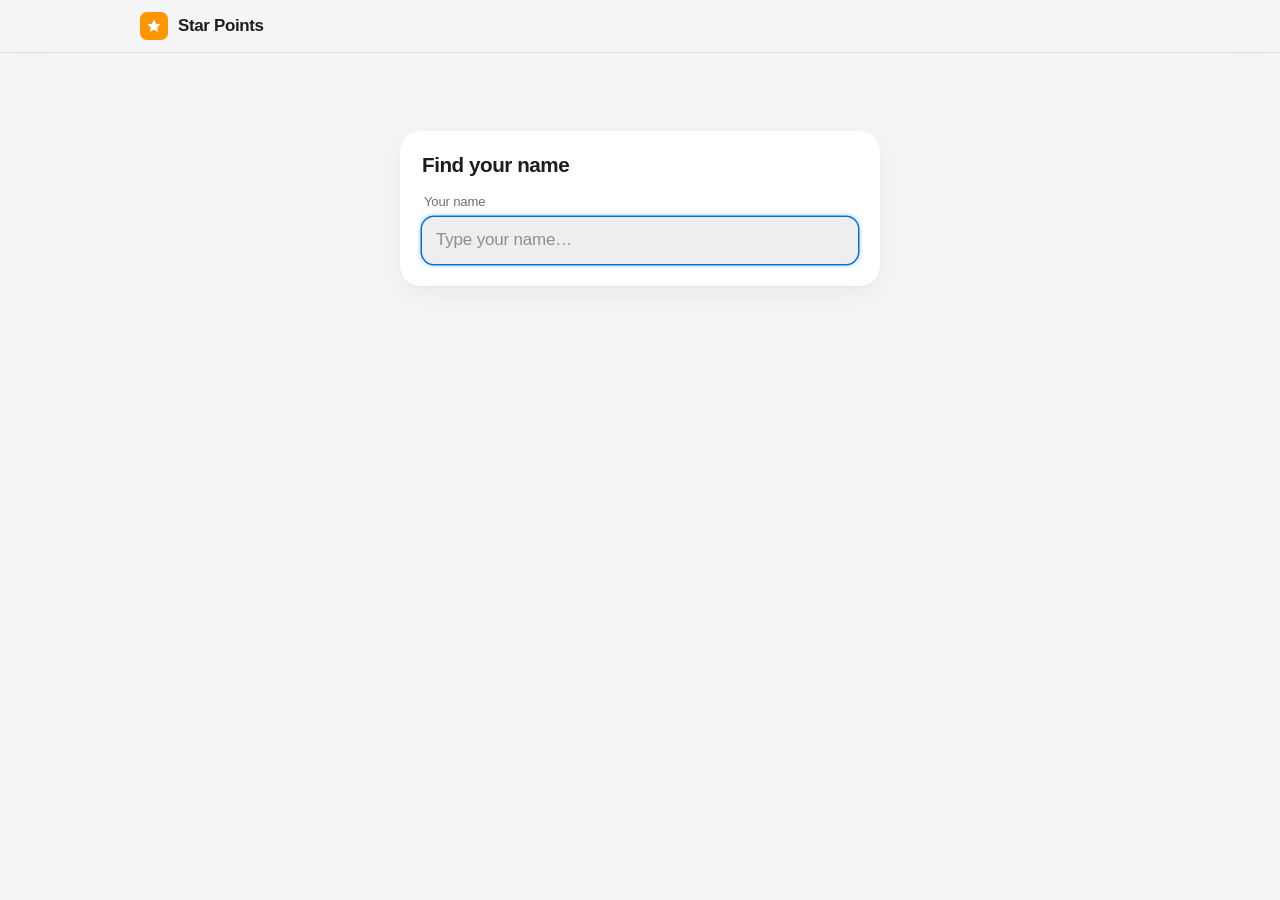
<file: index.html>
<!doctype html>
<html lang="en">
<head>
  <meta charset="utf-8">
  <meta name="viewport" content="width=device-width, initial-scale=1, viewport-fit=cover">
  <meta name="theme-color" content="#f5f5f7" media="(prefers-color-scheme: light)">
  <meta name="theme-color" content="#000000" media="(prefers-color-scheme: dark)">
  <meta name="apple-mobile-web-app-capable" content="yes">
  <meta name="apple-mobile-web-app-title" content="Star Points">
  <link rel="icon" href="data:image/svg+xml,%3Csvg xmlns='http://www.w3.org/2000/svg' viewBox='0 0 32 32'%3E%3Crect width='32' height='32' rx='8' fill='%23ff9500'/%3E%3Cpath transform='translate(6.4 6.4) scale(.8)' fill='%23fff' d='M12 2.2l3 6.3 6.9.9-5 4.8 1.2 6.8L12 17.7 5.9 21l1.2-6.8-5-4.8 6.9-.9z'/%3E%3C/svg%3E">
  <title>Star Points</title>
  <link rel="stylesheet" href="assets/style.css">
</head>
<body>
  <header class="top">
    <div class="bar">
      <h1 class="brand"><span class="logo"></span>Star Points</h1>
      <button id="switch" class="text" hidden>Change name</button>
    </div>
  </header>
  <div class="wrap">
    <main id="app"></main>
  </div>
  <script src="config.js"></script>
  <script src="assets/api.js"></script>
  <script src="assets/student.js"></script>
</body>
</html>
</file>
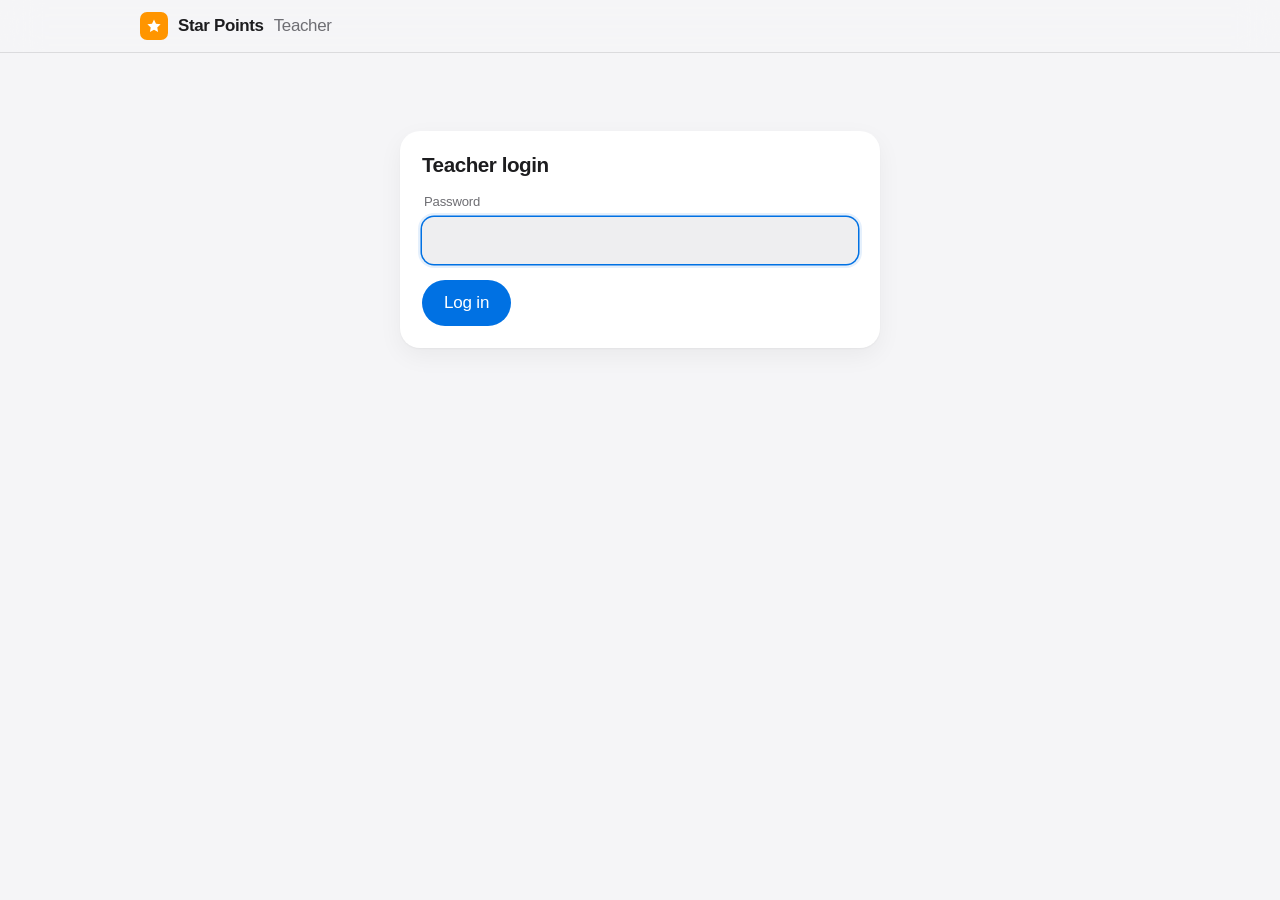
<file: teacher/index.html>
<!doctype html>
<html lang="en">
<head>
  <meta charset="utf-8">
  <meta name="viewport" content="width=device-width, initial-scale=1, viewport-fit=cover">
  <meta name="theme-color" content="#f5f5f7" media="(prefers-color-scheme: light)">
  <meta name="theme-color" content="#000000" media="(prefers-color-scheme: dark)">
  <meta name="apple-mobile-web-app-capable" content="yes">
  <meta name="apple-mobile-web-app-title" content="Star Points">
  <link rel="icon" href="data:image/svg+xml,%3Csvg xmlns='http://www.w3.org/2000/svg' viewBox='0 0 32 32'%3E%3Crect width='32' height='32' rx='8' fill='%23ff9500'/%3E%3Cpath transform='translate(6.4 6.4) scale(.8)' fill='%23fff' d='M12 2.2l3 6.3 6.9.9-5 4.8 1.2 6.8L12 17.7 5.9 21l1.2-6.8-5-4.8 6.9-.9z'/%3E%3C/svg%3E">
  <meta name="robots" content="noindex">
  <title>Star Points · Teacher</title>
  <link rel="stylesheet" href="../assets/style.css">
</head>
<body>
  <header class="top">
    <div class="bar">
      <h1 class="brand"><span class="logo"></span>Star Points <small>Teacher</small></h1>
      <button id="logout" class="text" hidden>Log out</button>
    </div>
  </header>
  <div class="wrap">
    <main id="app"></main>
  </div>

  <dialog id="edit-dialog">
    <form id="edit-form" method="dialog">
      <h2>Edit student</h2>
      <div class="field">
        <label for="edit-name">Name</label>
        <input id="edit-name" required maxlength="80">
      </div>
      <div class="field">
        <label for="edit-stars">Stars</label>
        <input id="edit-stars" type="number" min="0" required>
      </div>
      <div class="row">
        <button type="submit">Save</button>
        <button type="button" class="ghost" id="edit-cancel">Cancel</button>
        <button type="button" class="danger" id="edit-delete">Delete student</button>
      </div>
    </form>
  </dialog>

  <script src="../config.js"></script>
  <script src="../assets/api.js"></script>
  <script src="../assets/teacher.js"></script>
</body>
</html>
</file>
<file: assets/style.css>
/* Star Points — one stylesheet for the student and teacher pages.
   Follows the system look on Apple devices: system font, grouped cards,
   filled controls, automatic dark mode. */

:root {
  color-scheme: light dark;

  --bg: #f5f5f7;
  --panel: #ffffff;
  --ink: #1d1d1f;
  --muted: #6e6e73;
  --line: rgba(60, 60, 67, 0.14);
  --fill: rgba(118, 118, 128, 0.12);
  --fill-strong: rgba(118, 118, 128, 0.2);
  --bar: rgba(245, 245, 247, 0.72);

  --blue: #0071e3;
  --blue-press: #0062c4;
  --orange: #ff9500;
  --orange-ink: #a85d00;
  --orange-tint: rgba(255, 149, 0, 0.14);
  --green: #1d8a3c;
  --green-tint: rgba(52, 199, 89, 0.16);
  --red: #d70015;
  --red-tint: rgba(255, 59, 48, 0.12);
  --blue-tint: rgba(0, 113, 227, 0.1);

  --card-face: #fffdf8;
  --card-edge: rgba(168, 93, 0, 0.18);
  --shadow: 0 1px 2px rgba(0, 0, 0, 0.04), 0 8px 24px rgba(0, 0, 0, 0.05);

  --radius: 20px;
  --gap: 16px;
  --font: -apple-system, BlinkMacSystemFont, "SF Pro Text", "Helvetica Neue", Helvetica, Arial, sans-serif;
  --mono: ui-monospace, "SF Mono", SFMono-Regular, Menlo, Consolas, monospace;
}

@media (prefers-color-scheme: dark) {
  :root {
    --bg: #000000;
    --panel: #1c1c1e;
    --ink: #f5f5f7;
    --muted: #98989d;
    --line: rgba(84, 84, 88, 0.6);
    --fill: rgba(118, 118, 128, 0.24);
    --fill-strong: rgba(118, 118, 128, 0.36);
    --bar: rgba(22, 22, 23, 0.72);

    --blue: #0a84ff;
    --blue-press: #3b9bff;
    --orange: #ff9f0a;
    --orange-ink: #ffb340;
    --orange-tint: rgba(255, 159, 10, 0.18);
    --green: #30d158;
    --green-tint: rgba(48, 209, 88, 0.18);
    --red: #ff453a;
    --red-tint: rgba(255, 69, 58, 0.18);
    --blue-tint: rgba(10, 132, 255, 0.2);

    --card-face: #2c2c2e;
    --card-edge: rgba(255, 159, 10, 0.3);
    --shadow: none;
  }
}

* { box-sizing: border-box; }

html { -webkit-text-size-adjust: 100%; }

body {
  margin: 0;
  background: var(--bg);
  color: var(--ink);
  font: 17px/1.47 var(--font);
  letter-spacing: -0.011em;
  -webkit-font-smoothing: antialiased;
  -webkit-tap-highlight-color: transparent;
}

/* ---------- Top bar ---------- */

header.top {
  position: sticky; top: 0; z-index: 5;
  background: var(--bar);
  -webkit-backdrop-filter: saturate(180%) blur(20px);
  backdrop-filter: saturate(180%) blur(20px);
  border-bottom: 0.5px solid var(--line);
  padding-top: env(safe-area-inset-top);
}
header.top .bar {
  max-width: 1040px; margin: 0 auto; min-height: 52px;
  padding: 6px max(20px, env(safe-area-inset-right)) 6px max(20px, env(safe-area-inset-left));
  display: flex; align-items: center; justify-content: space-between; gap: 12px;
}
.brand {
  margin: 0; display: flex; align-items: center; gap: 10px;
  font-size: 1.06rem; font-weight: 600; letter-spacing: -0.02em; white-space: nowrap;
}
.brand small { font-size: inherit; font-weight: 400; color: var(--muted); }
.logo {
  width: 28px; height: 28px; border-radius: 7px; flex: none;
  background: var(--orange); display: grid; place-items: center;
}
.logo::after, .stamp.on::after {
  content: ""; width: 60%; height: 60%; background: #fff;
  -webkit-mask: var(--star-shape) center / contain no-repeat;
  mask: var(--star-shape) center / contain no-repeat;
}
:root {
  --star-shape: url("data:image/svg+xml,%3Csvg xmlns='http://www.w3.org/2000/svg' viewBox='0 0 24 24'%3E%3Cpath d='M12 2.2l3 6.3 6.9.9-5 4.8 1.2 6.8L12 17.7 5.9 21l1.2-6.8-5-4.8 6.9-.9z'/%3E%3C/svg%3E");
}

/* ---------- Page ---------- */

.wrap {
  max-width: 1040px; margin: 0 auto;
  padding: 24px max(20px, env(safe-area-inset-right)) calc(72px + env(safe-area-inset-bottom)) max(20px, env(safe-area-inset-left));
}

h2 { margin: 0 0 14px; font-size: 1.29rem; line-height: 1.2; font-weight: 600; letter-spacing: -0.022em; }
p { margin: 0 0 14px; }
.muted { color: var(--muted); font-size: 0.88rem; line-height: 1.4; }

.panel {
  background: var(--panel);
  border-radius: var(--radius);
  box-shadow: var(--shadow);
  padding: 22px;
  margin-bottom: var(--gap);
}
#app > .panel:only-child { max-width: 480px; margin: 6vh auto 0; }

/* ---------- Controls ---------- */

label { display: block; font-size: 0.82rem; font-weight: 500; color: var(--muted); margin: 0 0 6px 2px; }

input, textarea {
  width: 100%; min-height: 46px; padding: 11px 14px;
  font: inherit; color: inherit; letter-spacing: inherit;
  background: var(--fill); border: 0; border-radius: 12px;
  -webkit-appearance: none; appearance: none;
  transition: box-shadow 0.15s;
}
input::placeholder, textarea::placeholder { color: var(--muted); opacity: 0.75; }
input:focus-visible, textarea:focus-visible, button:focus-visible {
  outline: none; box-shadow: 0 0 0 4px var(--blue-tint), 0 0 0 1.5px var(--blue);
}
textarea { min-height: 104px; resize: vertical; display: block; }
input[type="search"]::-webkit-search-decoration { display: none; }
input[type="number"] { font-variant-numeric: tabular-nums; }

button {
  font: inherit; font-weight: 500; letter-spacing: inherit; cursor: pointer;
  min-height: 46px; padding: 10px 22px; border: 0; border-radius: 980px;
  background: var(--blue); color: #fff; white-space: nowrap;
  transition: background 0.15s, transform 0.1s, opacity 0.15s;
}
button:hover { background: var(--blue-press); }
button:active { transform: scale(0.97); }
button:disabled { opacity: 0.35; cursor: default; transform: none; }
button.ghost { background: var(--fill); color: var(--blue); }
button.ghost:hover { background: var(--fill-strong); }
button.danger { background: var(--fill); color: var(--red); }
button.danger:hover { background: var(--red-tint); }
button.small { min-height: 36px; padding: 6px 15px; font-size: 0.88rem; }
button.text { background: none; color: var(--blue); padding: 6px 4px; min-height: 40px; }
button.text:hover { background: none; opacity: 0.7; }

.row { display: flex; gap: 10px; align-items: flex-end; flex-wrap: wrap; }
.row > .grow { flex: 1 1 140px; min-width: 0; }
.row > .narrow { flex: 0 1 132px; min-width: 104px; }

/* ---------- Lists ---------- */

.list { list-style: none; margin: 0; padding: 0; }
.list li {
  display: flex; align-items: center; justify-content: space-between; gap: 8px 12px;
  padding: 12px 0; border-top: 0.5px solid var(--line); flex-wrap: wrap;
}
.list li:first-child { border-top: 0; }
.list li:last-child { padding-bottom: 0; }
.list .main { flex: 1 1 150px; min-width: 0; overflow-wrap: anywhere; }
.list .actions { display: flex; gap: 6px; flex-wrap: wrap; }
.list strong, .results strong { font-weight: 600; }
.empty { color: var(--muted); font-size: 0.94rem; }
p.empty { margin: 4px 0 0; }

.results { margin-top: 14px; }
.results:empty { display: none; }
.results button {
  width: 100%; min-height: 52px; padding: 10px 0; border-radius: 0;
  background: none; color: var(--ink); font-weight: 400; text-align: left;
  display: flex; align-items: center; justify-content: space-between; gap: 12px;
  border-top: 0.5px solid var(--line); white-space: normal;
}
.results button:first-child { border-top: 0; }
.results button:hover { background: none; color: var(--blue); }
.results button:active { transform: none; opacity: 0.6; }

.pill {
  display: inline-block; padding: 2px 10px; border-radius: 980px;
  background: var(--orange-tint); color: var(--orange-ink);
  font-size: 0.82rem; font-weight: 600; white-space: nowrap; font-variant-numeric: tabular-nums;
}
.pill.pending { background: var(--blue-tint); color: var(--blue); }
.pill.approved { background: var(--green-tint); color: var(--green); }
.pill.rejected { background: var(--red-tint); color: var(--red); }

/* ---------- Student: stars and stamp cards ---------- */

.hero { text-align: center; padding: 30px 22px 26px; }
.hero .name { font-size: 1.06rem; font-weight: 600; color: var(--muted); overflow-wrap: anywhere; }
.hero .total {
  font-size: clamp(4rem, 17vw, 5.6rem); font-weight: 700; line-height: 1;
  letter-spacing: -0.045em; margin: 6px 0 2px; font-variant-numeric: tabular-nums;
}
.hero .total small {
  display: block; font-size: 1.06rem; font-weight: 500; letter-spacing: -0.01em;
  color: var(--orange-ink); margin-top: 6px;
}
.hero > .muted { margin: 14px 0 18px; }

.stamp-card {
  display: grid; grid-template-columns: repeat(5, 1fr); gap: 12px;
  padding: 18px; border-radius: 18px; max-width: 360px; margin: 0 auto;
  background: var(--card-face);
  box-shadow: inset 0 0 0 1px var(--card-edge), 0 1px 1px rgba(0, 0, 0, 0.04), 0 10px 22px -12px rgba(120, 70, 0, 0.35);
}
.stamp {
  aspect-ratio: 1; border-radius: 50%; display: grid; place-items: center;
  box-shadow: inset 0 0 0 1.5px var(--card-edge);
}
.stamp.on { background: var(--orange); box-shadow: none; }
/* Stamps are pressed by hand, so none of them sit perfectly straight. */
.stamp.on:nth-child(3n + 1) { transform: rotate(-9deg); }
.stamp.on:nth-child(3n + 2) { transform: rotate(6deg) translateY(1px); }
.stamp.on:nth-child(4n + 3) { transform: rotate(-3deg) translateX(1px); }

.full-cards { display: flex; flex-wrap: wrap; gap: 8px; justify-content: center; align-items: center; margin-top: 18px; }
.stamp-card.small { width: 84px; gap: 3px; padding: 7px; border-radius: 9px; margin: 0;
  box-shadow: inset 0 0 0 1px var(--card-edge); }
.stamp-card.small .stamp.on { transform: none; }

.reward .progress { height: 5px; border-radius: 980px; background: var(--fill); overflow: hidden; margin-top: 8px; max-width: 260px; }
.reward .progress i { display: block; height: 100%; border-radius: inherit; background: var(--orange); }

/* iPad landscape and Mac: stars on the left, everything else on the right. */
@media (min-width: 860px) {
  #app:has(> .hero) {
    display: grid; grid-template-columns: minmax(340px, 400px) 1fr; column-gap: var(--gap); align-items: start;
  }
  #app:has(> .hero) > .hero { grid-row: 1 / span 4; position: sticky; top: calc(76px + env(safe-area-inset-top)); }
  #app:has(> .hero) > :not(.hero) { grid-column: 2; }
}

/* ---------- Teacher ---------- */

.grid { display: grid; gap: var(--gap); grid-template-columns: 1fr; align-items: start; }
.grid > .col { min-width: 0; }
.grid .panel:last-child { margin-bottom: 0; }
@media (min-width: 860px) {
  .grid { grid-template-columns: 1fr 1fr; }
}
@media (min-width: 1000px) {
  .grid { grid-template-columns: 5fr 6fr; }
}

.code-box { text-align: center; background: var(--fill); border-radius: 16px; padding: 22px 14px 18px; margin-top: 16px; }
.code-box .code {
  font: 600 clamp(2rem, 9vw, 2.9rem) / 1.1 var(--mono);
  letter-spacing: 0.16em; margin-right: -0.16em; user-select: all; -webkit-user-select: all;
}
.code-box .meta { color: var(--muted); font-size: 0.88rem; margin: 10px 0 14px; }
.code-box .meta b { color: var(--ink); font-weight: 600; font-variant-numeric: tabular-nums; }
#codes > .empty { margin-top: 14px; }

#filter { margin-bottom: 6px; }
.add-actions { margin: 10px 0 22px; }
#rewards { margin-top: 10px; }
#activity li { font-size: 0.94rem; }

/* ---------- Dialog ---------- */

dialog {
  border: 0; border-radius: var(--radius); padding: 24px;
  width: min(92vw, 400px); background: var(--panel); color: var(--ink);
  box-shadow: 0 24px 60px rgba(0, 0, 0, 0.3);
}
dialog::backdrop { background: rgba(0, 0, 0, 0.4); -webkit-backdrop-filter: blur(4px); backdrop-filter: blur(4px); }
dialog .field { margin-bottom: 14px; }
dialog .row { margin-top: 20px; }

/* ---------- Toast ---------- */

#toast {
  position: fixed; left: 50%; bottom: calc(20px + env(safe-area-inset-bottom)); z-index: 20;
  transform: translate(-50%, 12px); width: max-content; max-width: calc(100vw - 32px);
  padding: 12px 20px; border-radius: 16px; text-align: center;
  background: rgba(40, 40, 42, 0.92); color: #fff; font-size: 0.94rem; font-weight: 500;
  -webkit-backdrop-filter: blur(20px); backdrop-filter: blur(20px);
  box-shadow: 0 8px 28px rgba(0, 0, 0, 0.22);
  opacity: 0; pointer-events: none; transition: opacity 0.2s, transform 0.25s cubic-bezier(0.2, 0.9, 0.3, 1.2);
}
#toast.show { opacity: 1; transform: translate(-50%, 0); }
#toast.err { background: rgba(215, 0, 21, 0.94); }

/* ---------- iPhone ---------- */

@media (max-width: 520px) {
  .wrap { padding-top: 16px; padding-left: max(16px, env(safe-area-inset-left)); padding-right: max(16px, env(safe-area-inset-right)); }
  header.top .bar { padding-left: max(16px, env(safe-area-inset-left)); padding-right: max(16px, env(safe-area-inset-right)); }
  .panel { padding: 18px; }
  .stamp-card { gap: 9px; padding: 14px; }
  form.row > button { flex: 1 1 100%; }
  dialog .row > button { flex: 1 1 100%; }
}

@media (prefers-reduced-motion: reduce) {
  * { transition: none !important; }
}
</file>
